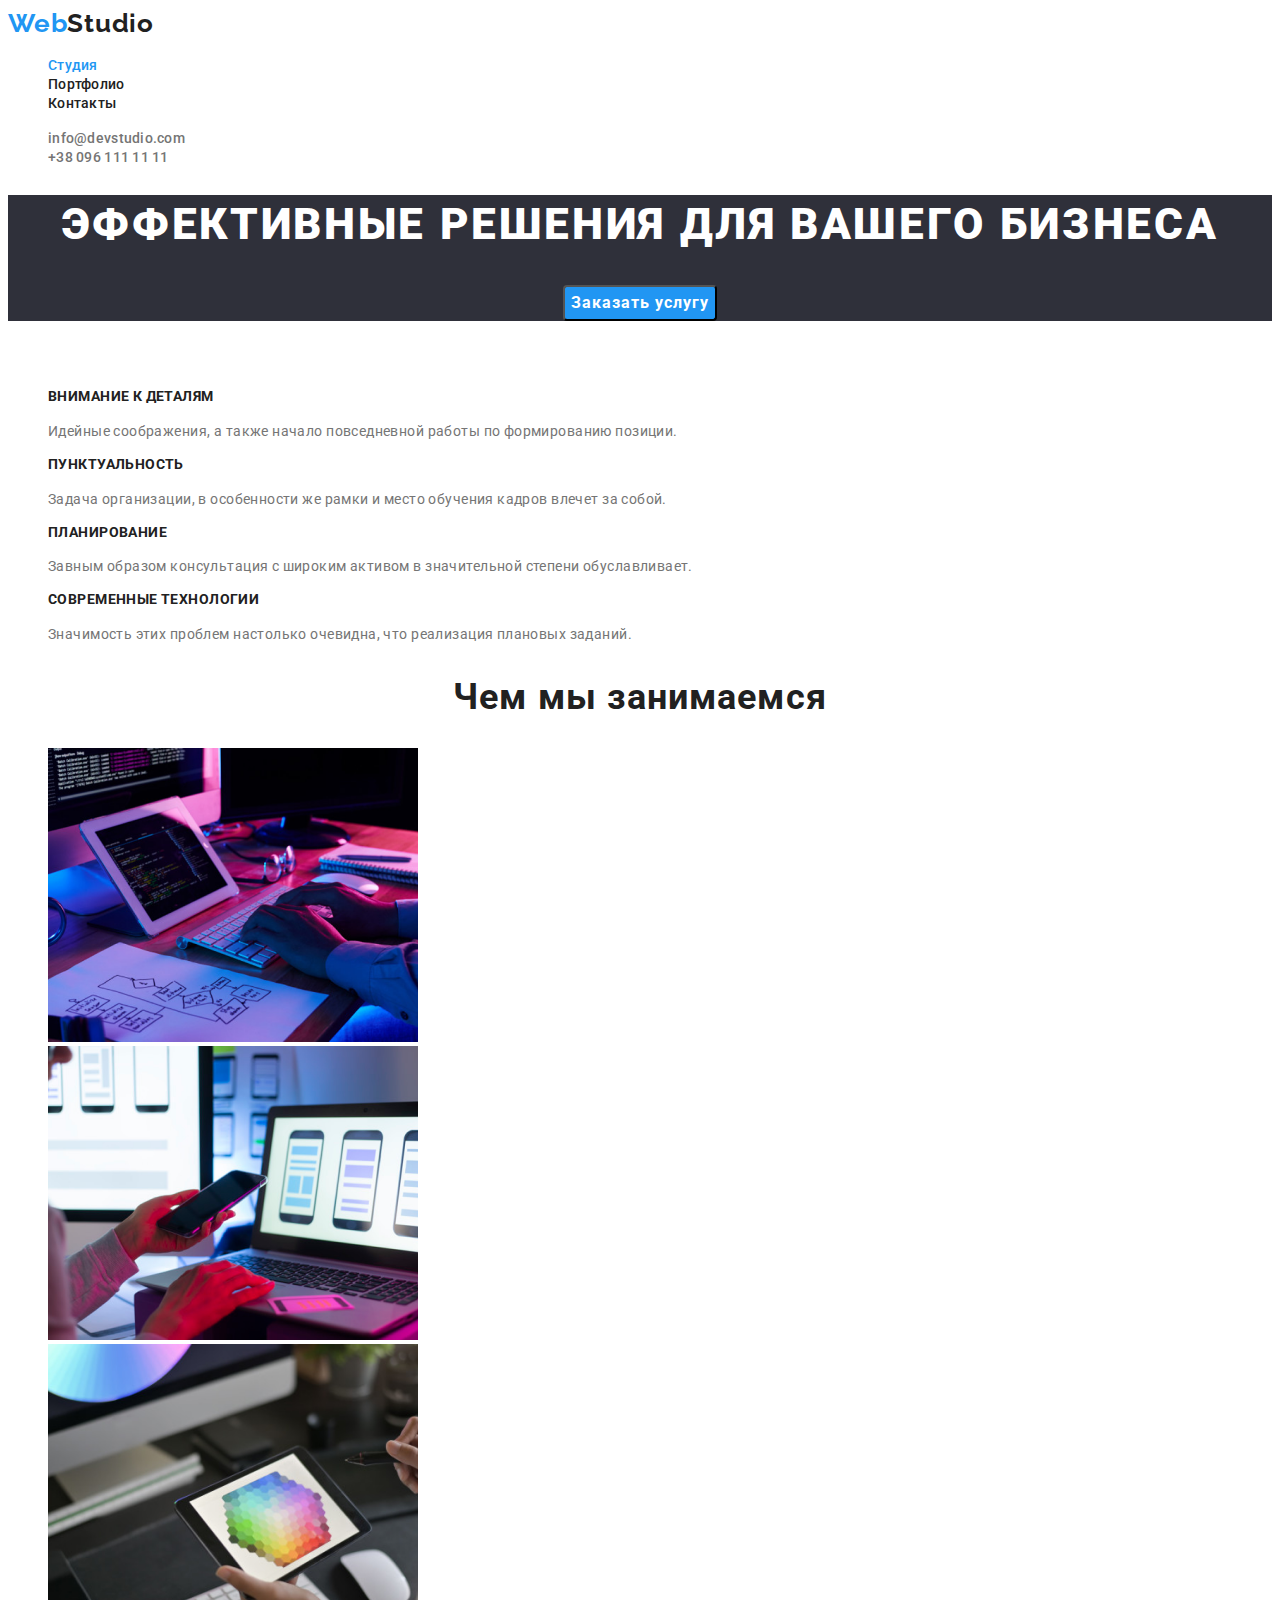
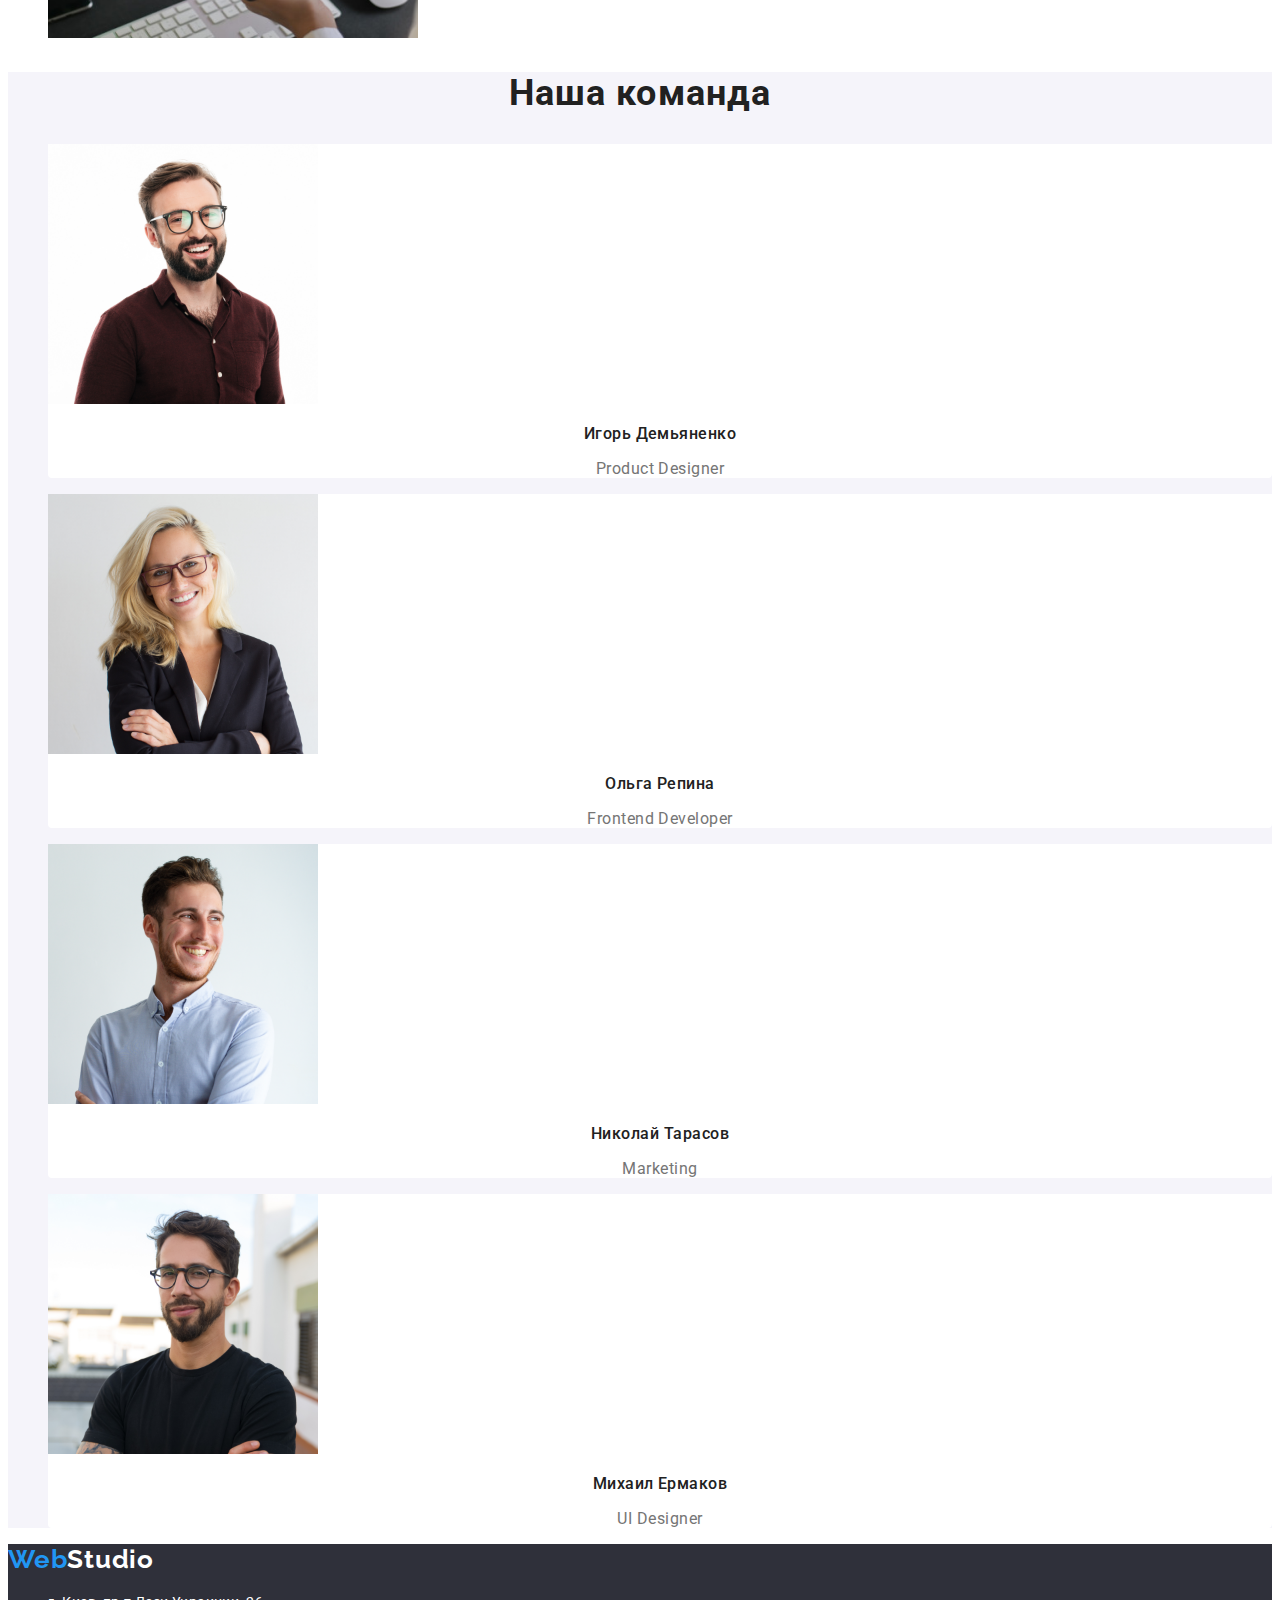
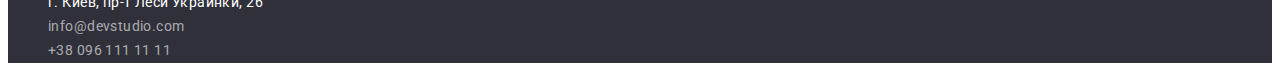
<file: index.html>
<!DOCTYPE html>
<html lang="ru">
  <head>
    <meta http-equiv="content-type" content="text/html; charset=utf-8" />
    <link rel="preconnect" href="https://fonts.googleapis.com">
    <link rel="preconnect" href="https://fonts.gstatic.com" crossorigin>
    <link href="https://fonts.googleapis.com/css2?family=Raleway:wght@700&family=Roboto:wght@400;500;700;900&display=swap" rel="stylesheet">
    <!-- Custom styles -->
    <link rel="stylesheet" href="./css/styles.css">
    <title>Module 01</title>
  </head>
  <body>
    <!-- Header section -->
    <header class="page-header">
      <nav>
        <a href="/" lang="en" class="logo-first">Web<span class="logo-second">Studio</span></a>
        <ul class="nav-list">
          <li><a href="./index.html" class="link studio">студия</a></li>
          <li><a href="./portfolio.html" class="link">портфолио</a></li>
          <li><a href="/" class="link">контакты</a></li>
        </ul>
      </nav>
      <ul class="contact-list">
        <li><a href="mailto:info@devstudio.com" class="link mail">info@devstudio.com</a></li>
        <li><a href="tel:+380961111111" class="link phone">+38 096 111 11 11</a></li>
      </ul>
    </header>

    <main>
    <!-- Hero section -->
      <section class="hero">
        <h1 class="hero-title">эффективные решения для вашего бизнеса</h1>
        <button type="button" class="btn-order">Заказать услугу</button>
      </section>
    <!-- Features section -->
      <section>
        <h2 class="features-title">features</h2>
        <ul class="feature-list">
          <li>
            <h3 class="title">внимание к деталям</h3>
            <p class="text">
              идейные соображения, а также начало повседневной работы по
              формированию позиции.
            
          </li>
          <li>
            <h3 class="title">пунктуальность</h3>
            <p class="text">
              задача организации, в особенности же рамки и место обучения кадров
              влечет за собой.
            </p>
          </li>
          <li>
            <h3 class="title">планирование</h3>
            <p class="text">
              завным образом консультация с широким активом в значительной
              степени обуславливает.
            </p>
          </li>
          <li>
            <h3 class="title">современные технологии</h3>
            <p class="text">
              значимость этих проблем настолько очевидна, что реализация
              плановых заданий.
            </p>
          </li>
        </ul>
      </section>
    <!-- Work section -->
      <section>
        <h2 class="section-title">чем мы занимаемся</h2>
        <ul class="work-list">
          <li>
            <img src="./images/photo_1.png" alt="desk-office" width="370" />
          </li>
          <li>
            <img src="./images/photo_2.png" alt="mobile phones" width="370" />
          </li>
          <li>
            <img src="./images/photo_3.png" alt="graphic-tablet" width="370" />
          </li>
        </ul>
      </section>
    <!-- Team section -->
      <section class="team">
        <h2 class="section-title">наша команда</h2>
        <ul class="team-list">
          <li class="team-item">
            <img src="./images/photo_4.png" alt="designer" width="270" />
            <h3 class="team-title">игорь демьяненко</h3>
            <p lang="en" class="team-text">Product Designer</p>
          </li>

          <li class="team-item">
            <img src="./images/photo_5.png" alt="developer" width="270" />
            <h3 class="team-title">ольга репина</h3>
            <p lang="en" class="team-text">Frontend Developer</p>
          </li>

          <li class="team-item">
            <img src="./images/photo_6.png" alt="marketing" width="270" />
            <h3 class="team-title">николай тарасов</h3>
            <p lang="en" class="team-text">Marketing</p>
          </li>

          <li class="team-item">
            <img src="./images/photo_7.png" alt="ui designer" width="270" />
            <h3 class="team-title">михаил ермаков</h3>
            <p lang="en" class="team-text">UI Designer</p>
          </li>
        </ul>
      </section>
    </main>
    <!-- Footer section -->
    <footer class="page-footer">
      <a href="/" lang="en" class="logo-first">Web<span class="logo-second">Studio</span></a>
      <address>
        <ul class="footer-list">
          <li class="address">г. Киев, пр-т Леси Украинки, 26</li>
          <li><a href="mailto:info@devstudio.com" class="link mail">info@devstudio.com</a></li>
          <li><a href="tel:+380961111111" class="link phone">+38 096 111 11 11</a></li>
        </ul>
      </address>
    </footer>
  </body>
</html>
</file>
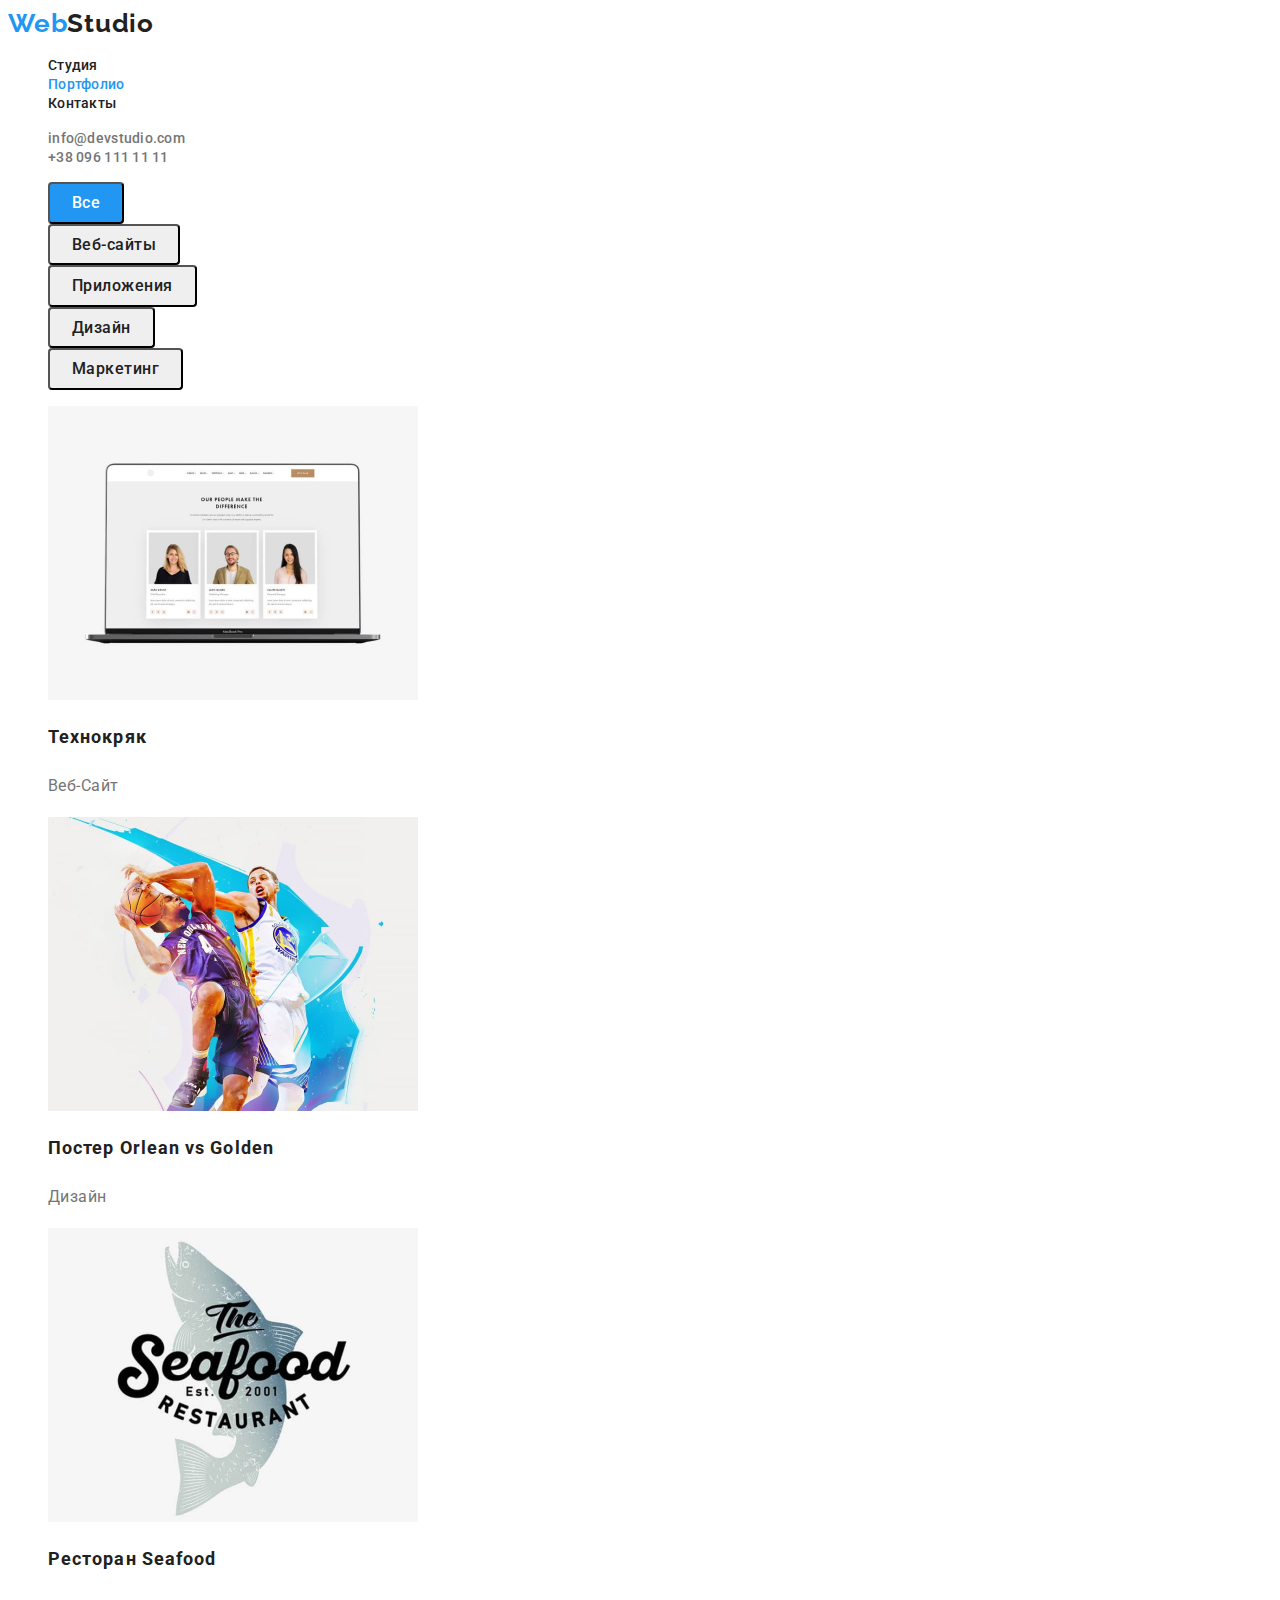
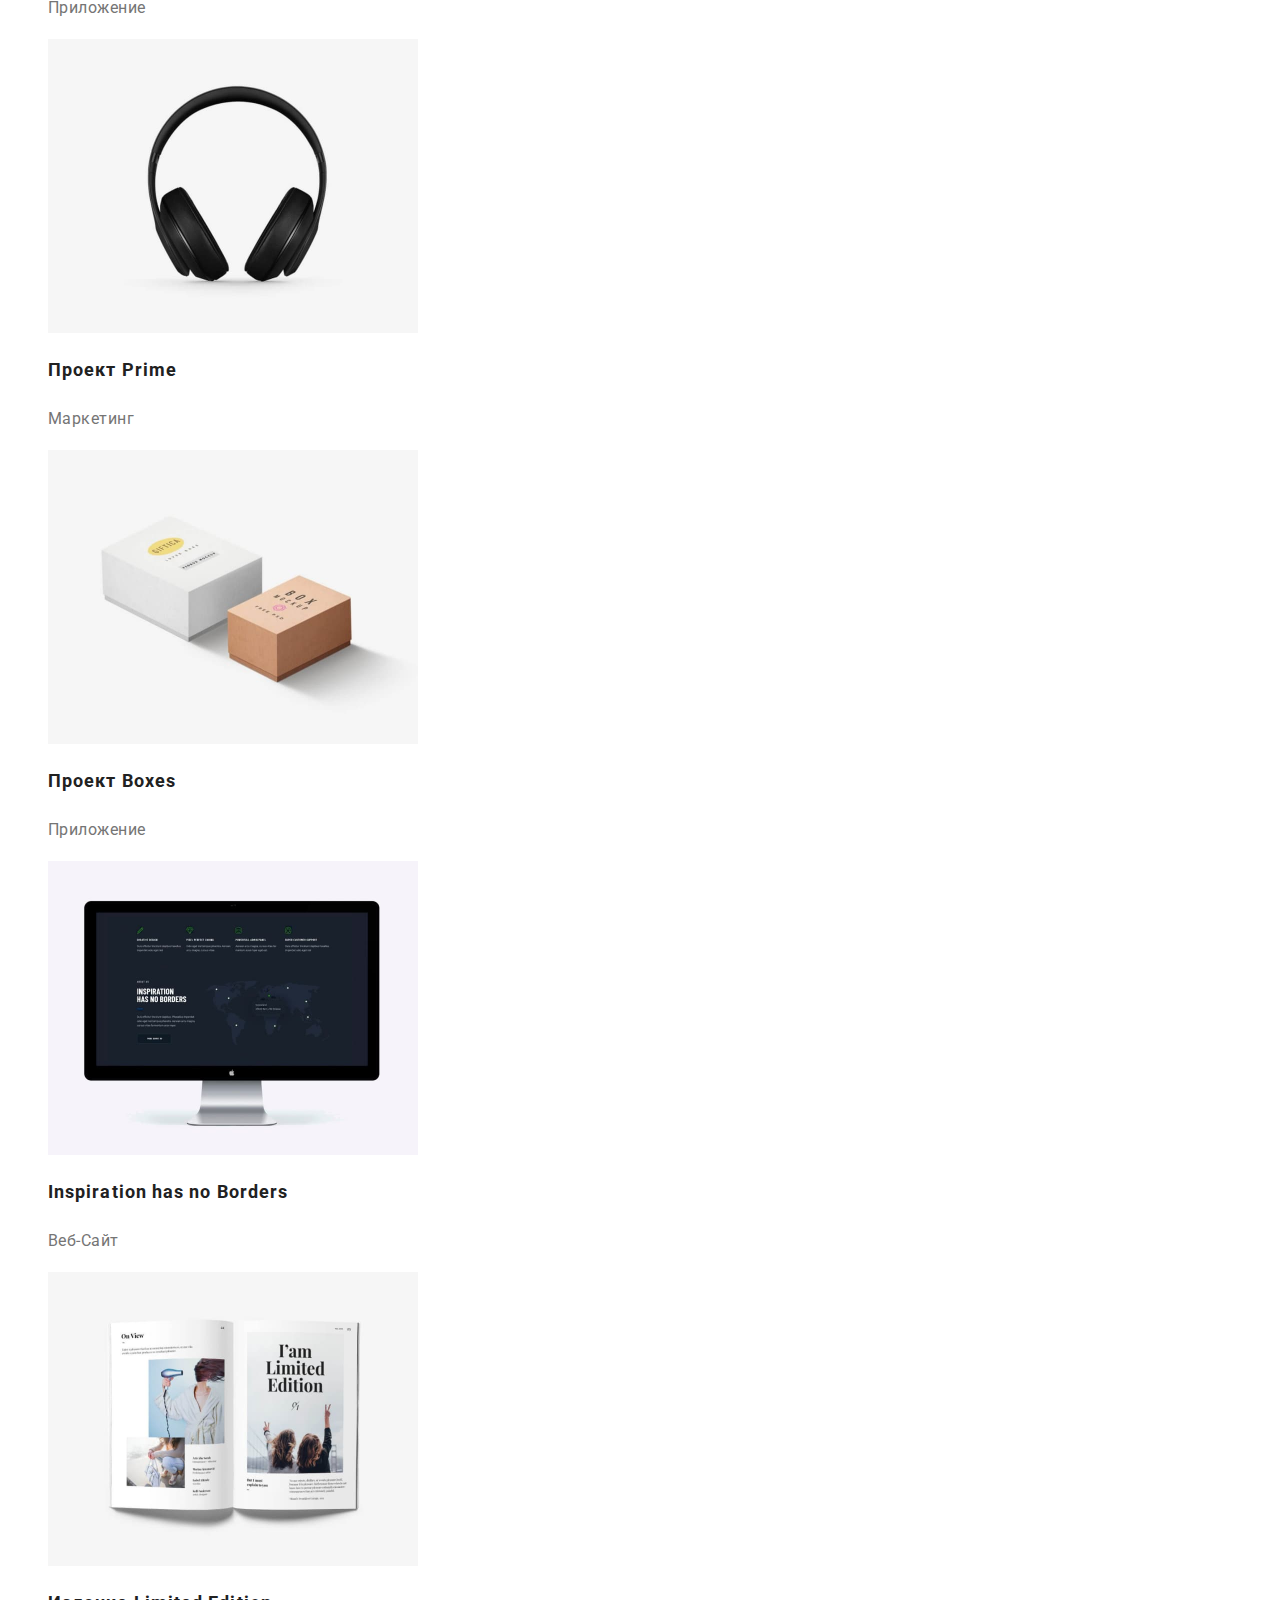
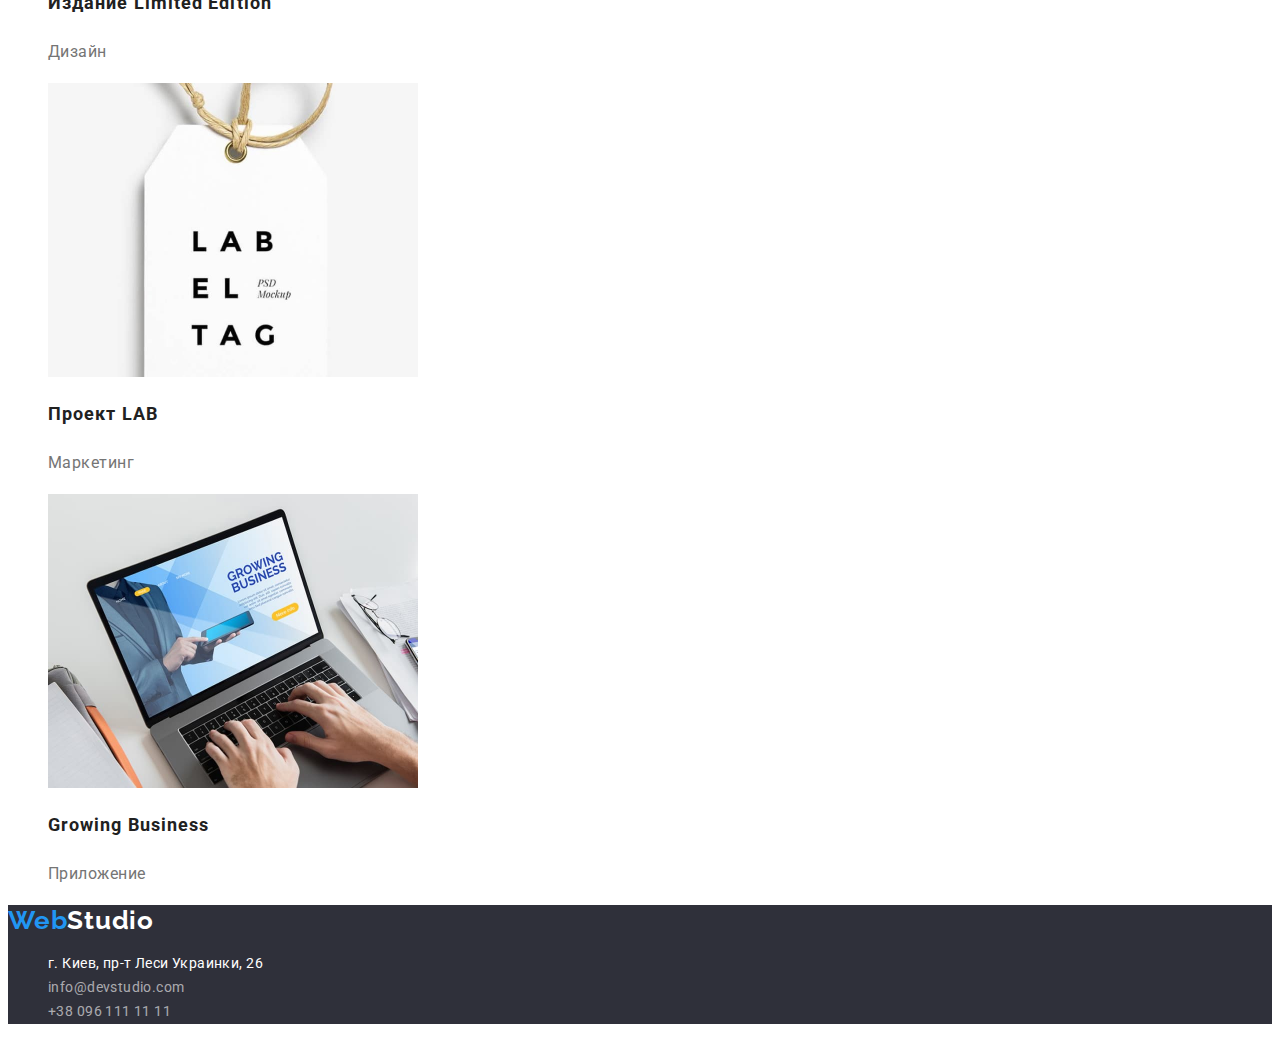
<file: portfolio.html>
<!DOCTYPE html>
<html lang="ru">
  <head>
    <meta http-equiv="content-type" content="text/html; charset=utf-8" />
    <link rel="preconnect" href="https://fonts.googleapis.com">
    <link rel="preconnect" href="https://fonts.gstatic.com" crossorigin>
    <link href="https://fonts.googleapis.com/css2?family=Raleway:wght@700&family=Roboto:wght@400;500;700;900&display=swap" rel="stylesheet">
    <!-- Custom styles -->
    <link rel="stylesheet" href="./css/styles.css">
    <title>Module 02</title>
  </head>
  <body>
    <!-- Header section -->
    <header class="page-header">
      <nav>
        <a href="/" lang="en" class="logo-first">Web<span class="logo-second">Studio</span></a>
        <ul class="nav-list">
          <li><a href="./index.html" class="link studio-potrfolio">студия</a></li>
          <li><a href="./portfolio.html" class="link portfolio">портфолио</a></li>
          <li><a href="/" class="link">контакты</a></li>
        </ul>
      </nav>
      <ul class="contact-list">
        <li><a href="mailto:info@devstudio.com" class="link mail">info@devstudio.com</a></li>
        <li><a href="tel:+380961111111" class="link phone">+38 096 111 11 11</a></li>
      </ul>
    </header>

    <main>
    <!-- Filter and portfolio section -->
      <section class="filter">
        <h1 class="section-title">portfolio</h1>
          <ul class="filter-list">
              <li class="btn-item"><button type="button" class="btn first-btn">Все</button></li>
              <li class="btn-item"><button type="button" class="btn">Веб-сайты</button></li>
              <li class="btn-item"><button type="button" class="btn">Приложения</button></li>
              <li class="btn-item"><button type="button" class="btn">Дизайн</button></li>
              <li class="btn-item"><button type="button" class="btn">Маркетинг</button></li>
          </ul>
    <!-- Portfolio -->
          <ul class="portfolio-list">
            <li class="portfolio-item">
              <img src="./images/portfolio/image_1.jpg" alt="project-1" width="370" />
              <h2 class="portfolio-title">Технокряк</h2>
              <p class="portfolio-text">веб-сайт</p>
            </li>

            <li class="portfolio-item">
              <img src="./images/portfolio/image_2.jpg" alt="project-2" width="370" />
              <h2 class="portfolio-title">Постер <span lang="en">Orlean vs Golden</span></h2>
              <p class="portfolio-text">дизайн</p>
            </li>

            <li class="portfolio-item">
              <img src="./images/portfolio/image_3.jpg" alt="project-3" width="370" />
              <h2 class="portfolio-title">Ресторан <span lang="en">Seafood</span></h2>
              <p class="portfolio-text">приложение</p>
            </li>

            <li class="portfolio-item">
              <img src="./images/portfolio/image_4.jpg" alt="project-4" width="370" />
              <h2 class="portfolio-title">Проект <span lang="en">Prime</span></h2>
              <p class="portfolio-text">маркетинг</p>
            </li>

            <li class="portfolio-item">
              <img src="./images/portfolio/image_5.jpg" alt="project-5" width="370" />
              <h2 class="portfolio-title">Проект <span lang="en">Boxes</span></h2>
              <p class="portfolio-text">приложение</p>
            </li>

            <li class="portfolio-item">
              <img src="./images/portfolio/image_6.jpg" alt="project-6" width="370" />
              <h2 class="portfolio-title" lang="en">Inspiration has no Borders</h2>
              <p class="portfolio-text">веб-сайт</p>
            </li>

            <li class="portfolio-item">
              <img src="./images/portfolio/image_7.jpg" alt="project-7" width="370" />
              <h2 class="portfolio-title">Издание <span lang="en">Limited Edition</span></h2>
              <p class="portfolio-text">дизайн</p>
            </li>

            <li class="portfolio-item">
              <img src="./images/portfolio/image_8.jpg" alt="project-8" width="370" />
              <h2 class="portfolio-title">Проект <span lang="en">LAB</span></h2>
              <p class="portfolio-text">маркетинг</p>
            </li>

            <li class="portfolio-item">
              <img src="./images/portfolio/image_9.jpg" alt="project-9" width="370" />
              <h2 lang="en" class="portfolio-title">Growing Business</h2>
              <p class="portfolio-text">приложение</p>
            </li>
          </ul>
      </section>
    </main>
    <!-- Footer section -->
    <footer class="page-footer">
      <a href="/" lang="en" class="logo-first">Web<span class="logo-second">Studio</span></a>
      <address>
        <ul class="footer-list">
          <li class="address">г. Киев, пр-т Леси Украинки, 26</li>
          <li><a href="mailto:info@devstudio.com" class="link mail">info@devstudio.com</a></li>
          <li><a href="tel:+380961111111" class="link phone">+38 096 111 11 11</a></li>
        </ul>
      </address>
    </footer>
  </body>
</html>
</file>
<file: css/styles.css>
:root {
    --primary-text-color: #757575;
    --primary-title-color: #212121;}

body 
    {font-family: 'Roboto', 'sans-serif';
    color: var(--primary-text-color);}

/*First Page*/
/*Header section*/
.page-header {background-color: #FFFFFF;}

/*Header Logo*/
.logo-first {
    text-decoration: none;
    font-family: 'Raleway';
    font-style: normal;
    font-weight: 700;
    font-size: 26px;
    line-height: 1.19;
    letter-spacing: 0.03em;
    color: #2196F3;}

.logo-second {color: var(--primary-title-color);}

/*Header Navigation and Contacts*/
.nav-list,
.contact-list {
    list-style: none;}

.link {
    text-decoration: none;
    font-family: 'Roboto';
    font-style: normal;
    text-transform: capitalize;
    font-weight: 500;
    font-size: 14px;
    line-height: 1.14;
    letter-spacing: 0.02em;
    color: var(--primary-title-color);}

.studio {color: #2196F3;} 

.mail {color: var(--primary-text-color);
    text-transform: lowercase;}

.phone {
    color: var(--primary-text-color)}
 
.logo-first:hover,
.logo-first:focus,
.link:hover, 
.link:focus 
    {text-decoration-color: #2196F3;
    color: #2196F3;}
    
/*Hero section*/
.hero {
    background-color: #2F303A;
    text-align: center;}

.hero-title {    
    font-weight: 900;
    font-size: 44px;
    line-height: 1.36;
    letter-spacing: 0.06em;
    text-transform: uppercase;
    color: #FFFFFF;}

.btn-order {
    font-family: 'Roboto';
    font-style: normal;
    font-weight: 700;
    font-size: 16px;
    line-height: 1.88;
    letter-spacing: 0.06em;
    border-radius: 4px;
    background-color: #2196F3;
    color: #FFFFFF;
    cursor: pointer;}

.btn-order:hover,
.btn-order:focus {color:#2196F3;
    background-color:#FFFFFF;}

/*Features section*/
.features-title {visibility: hidden;}

.feature-list {list-style: none;}

.title {
    font-size: 14px;
    line-height: 1.14;
    letter-spacing: 0.03em;
    text-transform: uppercase;
    color: var(--primary-title-color);}

.text {
    font-size: 14px;
    line-height: 24px;
    letter-spacing: 0.03em;
    color: var(--primary-text-color);}

.text::first-letter {
    text-transform: capitalize;}

/*Work section*/
.section-title {
    font-size: 36px;
    line-height: 1.17;
    text-align: center;
    letter-spacing: 0.03em;
    color: var(--primary-title-color);}

.section-title::first-letter {text-transform: capitalize;}

.work-list {list-style: none;}

/*Team section*/
.team {background-color: #F5F4FA;}

.team-item {
    border-radius: 0px 0px 4px 4px;
    background-color: #FFFFFF;}

.team-list {list-style: none;}

.team-title {
    font-size: 16px;
    text-transform: capitalize;
    font-weight: 500;
    line-height: 1.19;
    text-align: center;
    letter-spacing: 0.03em;
    color: var(--primary-title-color);}

.team-text {
    line-height: 1.19;
    text-align: center;
    letter-spacing: 0.03em;}

/*Footer section*/
.page-footer {background-color: #2F303A;}

.page-footer .logo-second {
    color: #FFFFFF;}

.footer-list {list-style: none;}
.address {
    font-family: 'Roboto';
    font-style: normal;
    font-weight: 400;
    font-size: 14px;
    line-height: 1.71;
    letter-spacing: 0.03em;
    color: #FFFFFF;}

.footer-list .mail,
.footer-list .phone {
    font-weight: 400;
    line-height: 1.71;
    letter-spacing: 0.03em;
    color: rgba(255, 255, 255, 0.6);}

.footer-list .mail:focus,
.footer-list .mail:hover,
.footer-list .phone:focus,
.footer-list .phone:hover {
    color: #2196F3;}

/*Portfolio Page*/
/*Header*/

.studio-portfolio {
    color: var(--primary-title-color);}

.portfolio {color: #2196F3;}

.mail-portfolio {color: var(--primary-text-color);}

/*Filter and portfolio section*/
.filter> .section-title {display: none;}

.filter-list {list-style: none;}

.btn-item {text-align: left;}

.btn {
    font-family: 'Roboto';
    font-style: normal;
    font-weight: 500;
    font-size: 16px;
    line-height: 1.6;
    letter-spacing: 0.03em;
    cursor: pointer;
    border-radius: 4px;
    padding: 6px 22px;
    color: var(--primary-title-color);}

.first-btn {
    background-color: #2196F3;
    color: #FFFFFF;}

.btn:hover,
.btn:focus {
    background-color: #2196F3;
    color:#FFFFFF;}

/*Portfolio*/
.portfolio-list {list-style: none;}

.portfolio-item {
    background: #FFFFFF;}

.portfolio-title {
    font-weight: 700;
    font-size: 18px;
    line-height: 2;
    letter-spacing: 0.06em;
    color: var(--primary-title-color);}

.portfolio-text {
    text-transform: capitalize;
    line-height: 1.88;
    letter-spacing: 0.03em;}
</file>
